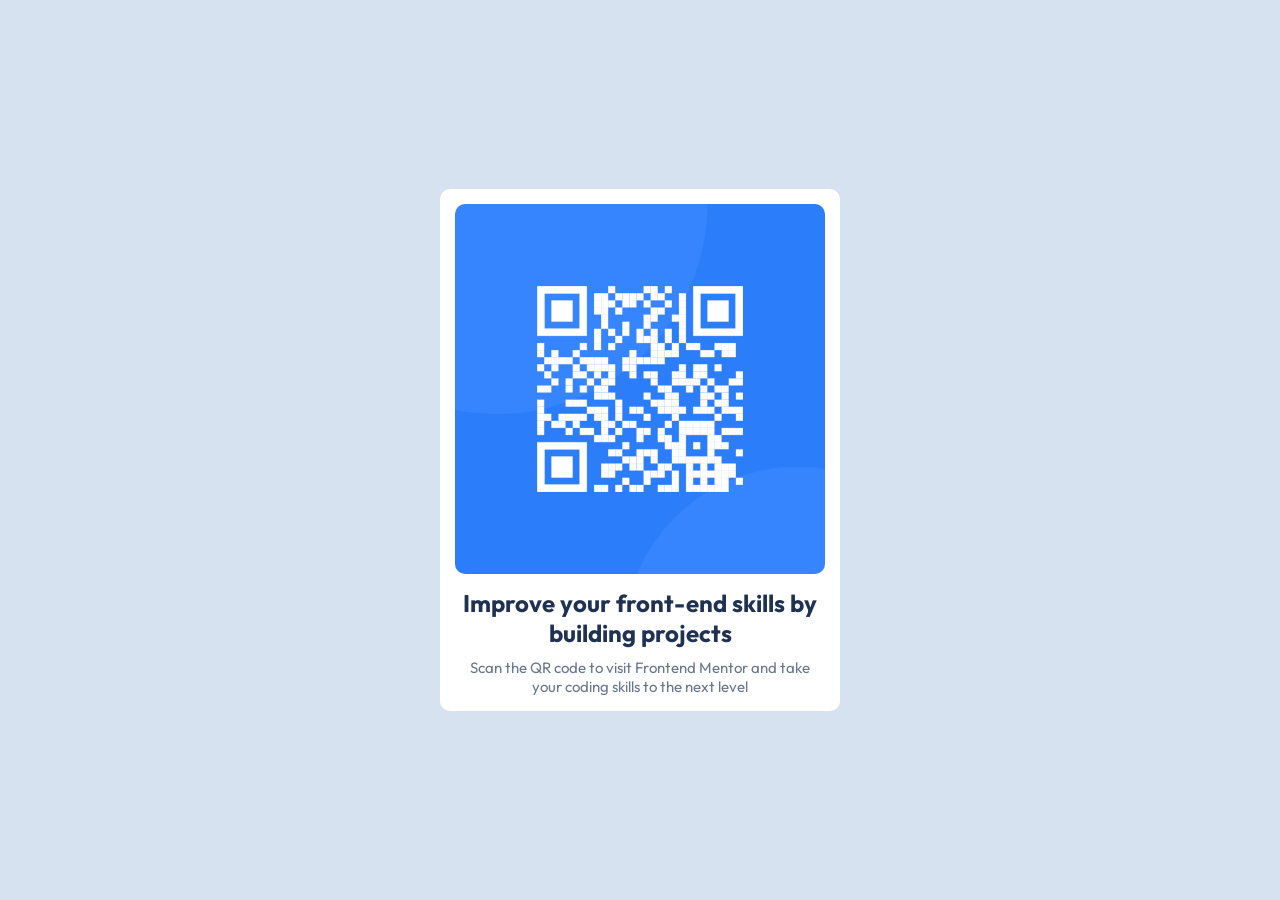
<file: qr-code-component-main/index.html>
<!DOCTYPE html>
<html lang="en">
<head>
  <meta charset="UTF-8">
  <meta name="viewport" content="width=device-width, initial-scale=1.0"> <!-- displays site properly based on user's device -->

  <link rel="icon" type="image/png" sizes="32x32" href="./images/favicon-32x32.png">
  
  <title>Frontend Mentor | QR code component</title>

  <link rel="stylesheet" href="style.css">

  <!-- Google fonts -->
  <link rel="preconnect" href="https://fonts.googleapis.com">
  <link rel="preconnect" href="https://fonts.gstatic.com" crossorigin>
  <link href="https://fonts.googleapis.com/css2?family=Black+Ops+One&family=Google+Sans+Flex:opsz,wght@6..144,1..1000&family=Outfit:wght@100..900&family=Pliant:ital,wght@0,100..900;1,100..900&family=Roboto:ital,wght@0,100..900;1,100..900&display=swap" rel="stylesheet">
</head>
<body>

  <main>
    <section class="box">
      <img src="images/image-qr-code.png" alt="QR code">

      <h1>Improve your front-end skills by building projects</h1>

      <p>Scan the QR code to visit Frontend Mentor and take your coding skills to the next level</p>
    </section>
  </main>
  
</body>
</html>
</file>
<file: qr-code-component-main/style.css>
* {
    margin: 0;
    padding: 0;
    box-sizing: border-box;
}

main {
    background-color: hsl(212, 45%, 89%);
    display: flex;
    justify-content: center;
    align-items: center;
    font-family: "Outfit", sans-serif;
    min-height: 100vh;
}

.box {
    background-color: white;
    border-radius: 10px;
    padding: 15px;
    width: 400px;
}

.box img {
    border-radius: 10px;
    width: 100%;
}

.box h1 {
    color: hsl(218, 44%, 22%);
    font-weight: 700;
    text-align: center;
    margin-top: 10px;
}

.box p {
    color: hsl(216, 15%, 48%);
    font-weight: 400;
    font-size: 15px;
    text-align: center;
    margin-top: 10px;
}
</file>
